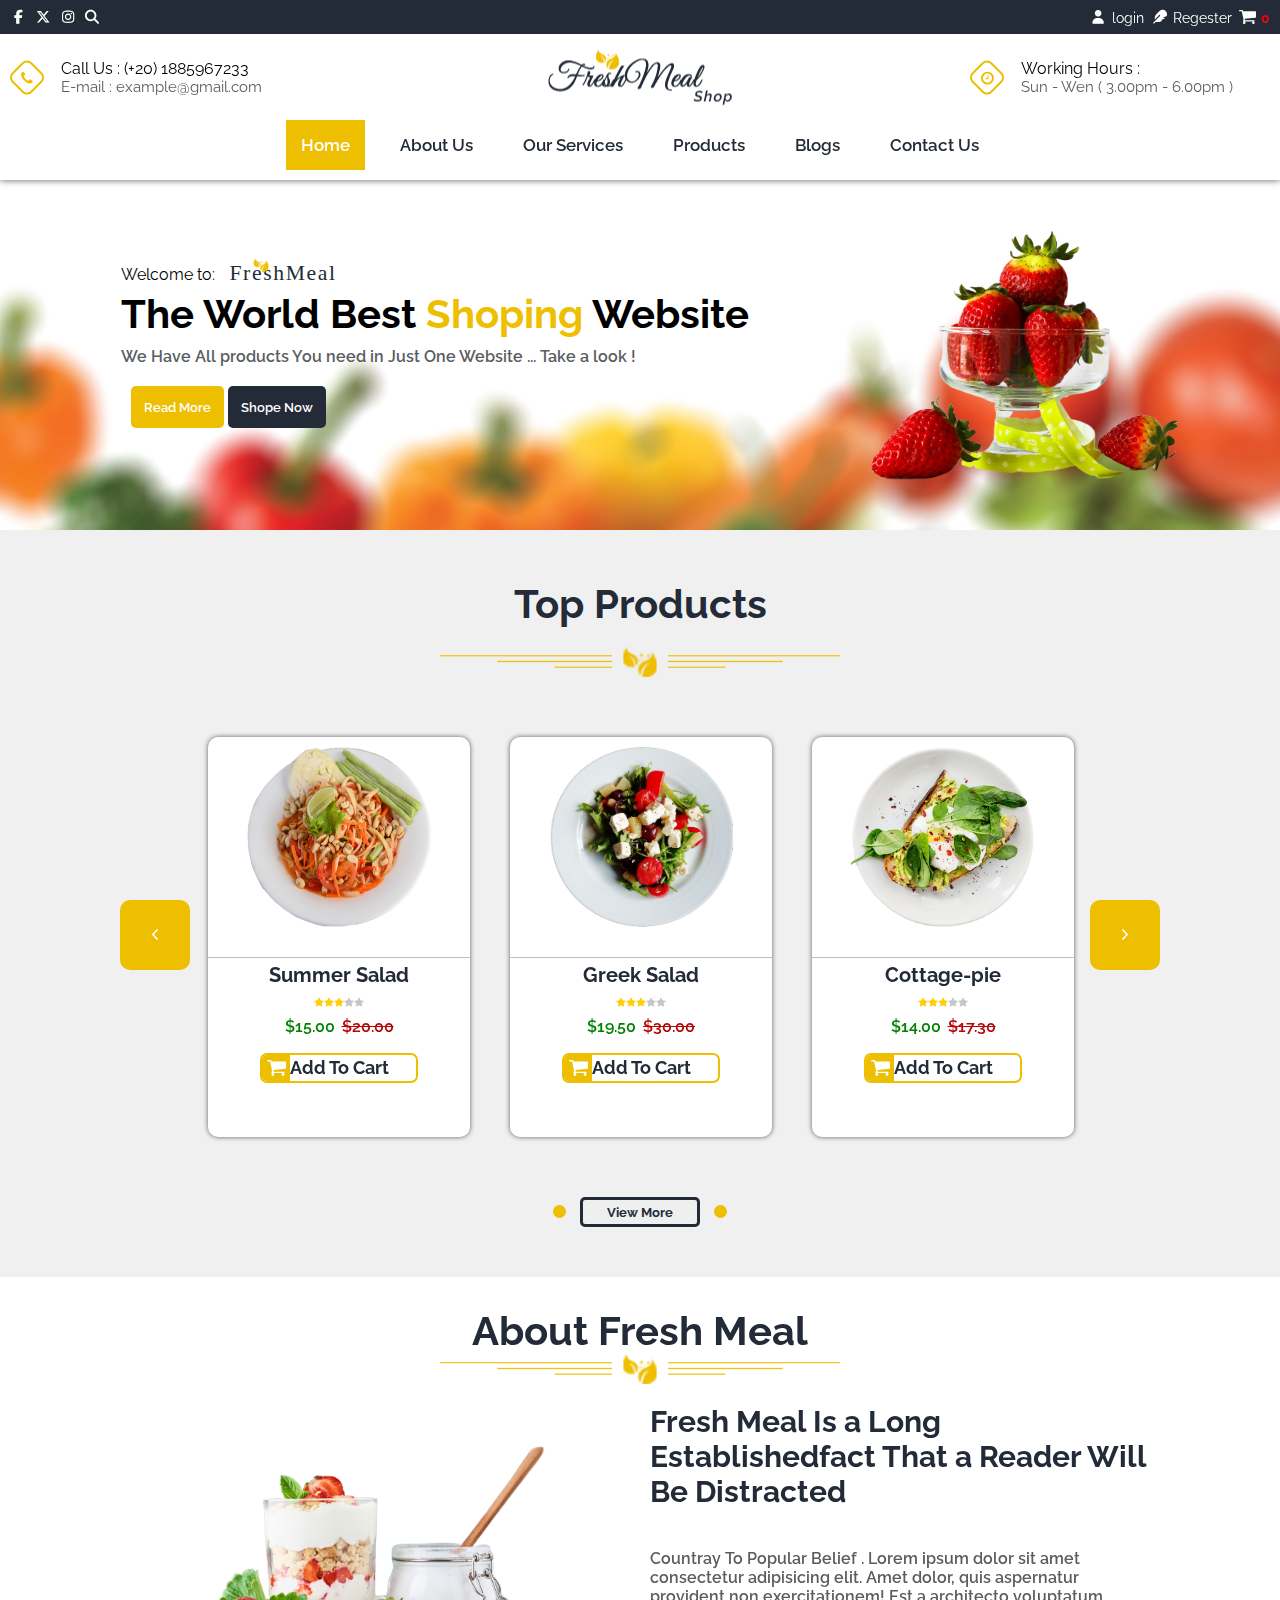
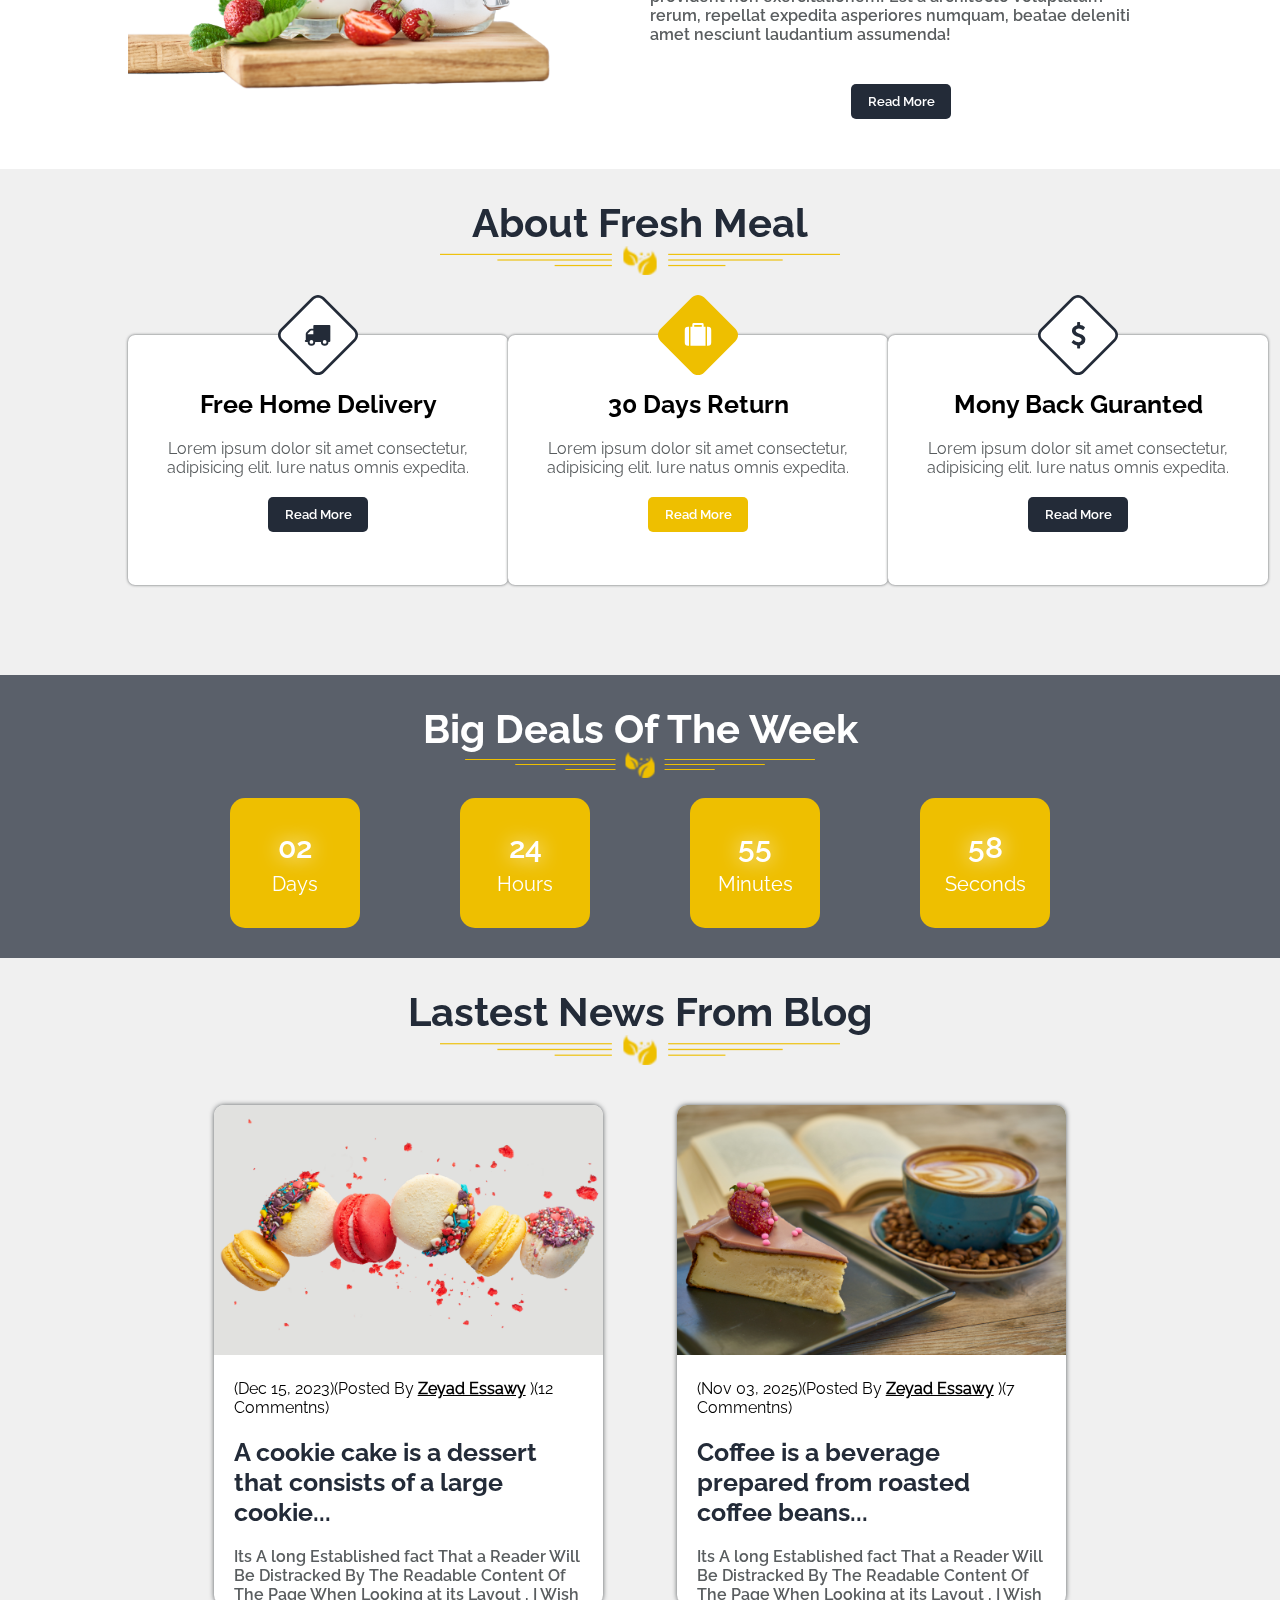
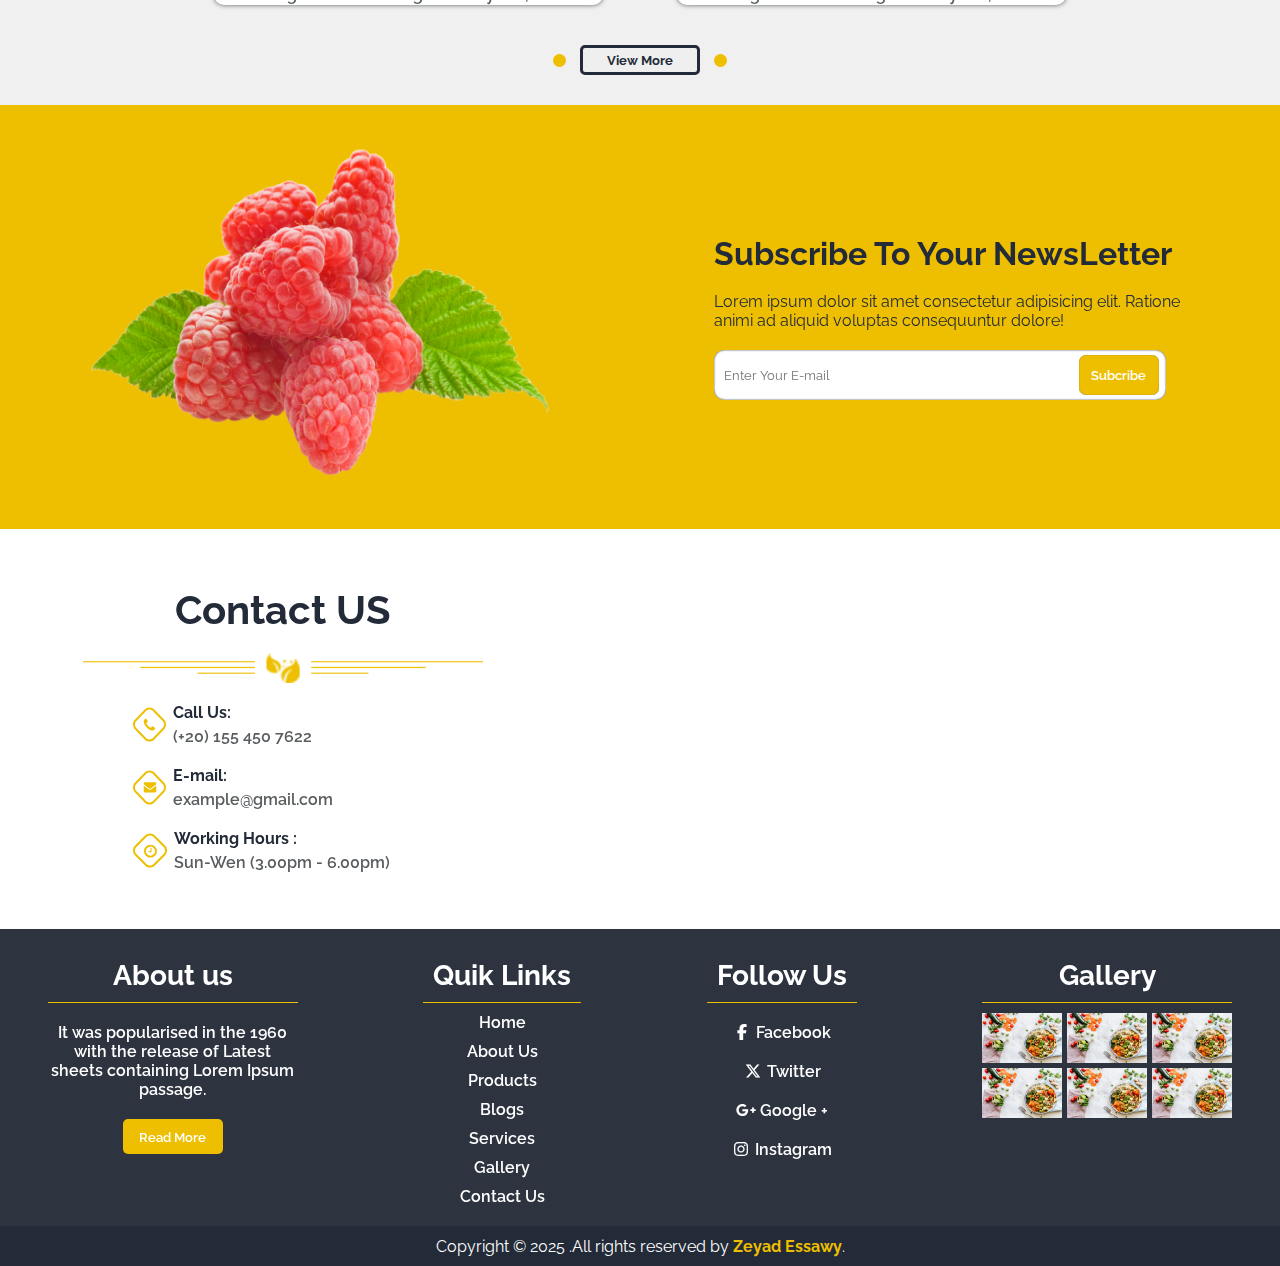
<file: index.html>
<!DOCTYPE html>
<html lang="en">

<head>
    <meta charset="UTF-8">
    <meta name="viewport" content="width=device-width, initial-scale=1.0">
    <link rel="icon" href="images/images/icone.png">
    <!-- start-icons -->
    <link rel="stylesheet" href="icons/fontawesome-free-7.0.0-web/css/all.min.css">
    <!-- end-icons -->

    <!-- start-slider -->
    <link rel="stylesheet" href="sliders/slick/slick.css">
    <link rel="stylesheet" href="sliders/slick/slick-theme.css">
    <!-- end-slider -->
    <link rel="stylesheet" href="style.css">
    <title>Fresh Meal</title>
</head>

<body>
    <!-- start-menu -->
    <div class="blurry"></div>
    <div class="menu">
        <div class="heading">
            <i class="fa-solid fa-xmark"></i>
            <b>Cart Items</b>
        </div>
        <div class="prodsInfo">No products added yet!</div>
        <div class="sec-total">
            <span>Total</span>
            <span class="total">$0.00</span>
        </div>
    </div>
    <!-- end-menu -->

    <!-- start-nav -->
    <nav>
        <div class="dark">
            <div class="icons">
                <i class="fa-brands fa-facebook-f"></i>
                <i class="fa-brands fa-x-twitter"></i>
                <i class="fa-brands fa-instagram"></i>
                <i class="fa-solid fa-magnifying-glass"></i>
            </div>
            <div class="info">
                <div>
                    <i class="fa-solid fa-user"></i>
                    <span>login</span>
                </div>
                <div>
                    <i class="fa-solid fa-feather"></i>
                    <span>Regester</span>
                </div>
                <div>
                    <i class="fa-solid fa-list-ul"></i>
                    <img src="images/icons-js/cart.svg" alt="" class="cartIcon">
                    <span class="cartAmount">0</span>
                </div>
            </div>
        </div>
        <div class="bright">
            <div>
                <img src="images/icons-js/phone-2.svg" alt="">
                <div>
                    <p>Call Us : (+20) 1885967233</p>
                    <p>E-mail : example@gmail.com</p>
                </div>
            </div>
            <img src="images/icons-js/logo.svg" alt="">
            <div>
                <img src="images/icons-js/clock-2.svg" alt="">
                <div>
                    <p>Working Hours :</p>
                    <p>Sun - Wen ( 3.00pm - 6.00pm )</p>
                </div>
            </div>

        </div>
        <ul>
            <li class="selected"><a href="#home">Home</a></li>
            <li><a href="#about">About Us</a></li>
            <li><a href="#services">Our Services</a></li>
            <li><a href="products.html">Products</a></li>
            <li><a href="#blogs">Blogs</a></li>
            <li><a href="#contact">Contact Us</a></li>
        </ul>
    </nav>
    <!-- end-nav -->

    <!-- start-header -->
    <div id="home"></div>
    <header>
        <div>
            <span>Welcome to: <img src="images/icons-js/logo-2.svg" alt=""> </span>
            <h1>The World Best <span>Shoping</span> Website</h1>
            <p>We Have All products You need in Just One Website ... Take a look !</p>
            <div class="btns">
                <button>Read More</button>
                <button>Shope Now</button>
            </div>
        </div>
        <img src="images/images/straw.png" alt="">

        <a href="#home" class="arrow"><i class="fa-solid fa-arrow-up"></i></a>
    </header>
    <!-- end-header -->

    <!-- start-topProducts -->
    <section class="topProducts">
        <p class="heading">Top Products</p>
        <img src="images/icons-js/hr.svg" alt="" class="hr">
        <button class="sliderIcon prev"> <img src="images/icons-js/pre.svg" alt=""> </button>
        <button class="sliderIcon next"> <img src="images/icons-js/next.svg" alt=""> </button>
        <div class="slider">
            <div class="card">
                <div class="cardImg">
                    <img src="images/images/plate-1.png" alt="">
                </div>
                <div class="proInfo">
                    <p>Summer Salad</p>
                    <div>
                        <img src="images/icons-js/start-filled.svg" alt="">
                        <img src="images/icons-js/start-filled.svg" alt="">
                        <img src="images/icons-js/start-filled.svg" alt="">
                        <img src="images/icons-js/star-grey.svg" alt="">
                        <img src="images/icons-js/star-grey.svg" alt="">
                    </div>
                    <div>
                        <span>$15.00</span>
                        <del>$20.00</del>
                    </div>
                    <div class="btn-div">
                        <div>
                            <img src="images/icons-js/cart.svg" alt="">
                        </div>
                        <button>Add To Cart <i class="fa-solid fa-arrow-right"></i> </button>
                    </div>
                </div>
            </div>

            <div class="card">
                <div class="cardImg">
                    <img src="images/images/plate-3.png" alt="">
                </div>
                <div class="proInfo">
                    <p>Greek Salad</p>
                    <div>
                        <img src="images/icons-js/start-filled.svg" alt="">
                        <img src="images/icons-js/start-filled.svg" alt="">
                        <img src="images/icons-js/start-filled.svg" alt="">
                        <img src="images/icons-js/star-grey.svg" alt="">
                        <img src="images/icons-js/star-grey.svg" alt="">
                    </div>
                    <div>
                        <span>$19.50</span>
                        <del>$30.00</del>
                    </div>
                    <div class="btn-div">
                        <div>
                            <img src="images/icons-js/cart.svg" alt="">
                        </div>
                        <button>Add To Cart <i class="fa-solid fa-arrow-right"></i> </button>
                    </div>
                </div>
            </div>

            <div class="card">
                <div class="cardImg">
                    <img src="images/images/plate-2.png" alt="">
                </div>
                <div class="proInfo">
                    <p>Cottage-pie</p>
                    <div>
                        <img src="images/icons-js/start-filled.svg" alt="">
                        <img src="images/icons-js/start-filled.svg" alt="">
                        <img src="images/icons-js/start-filled.svg" alt="">
                        <img src="images/icons-js/star-grey.svg" alt="">
                        <img src="images/icons-js/star-grey.svg" alt="">
                    </div>
                    <div>
                        <span>$14.00</span>
                        <del>$17.30</del>
                    </div>
                    <div class="btn-div">
                        <div>
                            <img src="images/icons-js/cart.svg" alt="">
                        </div>
                        <button>Add To Cart <i class="fa-solid fa-arrow-right"></i> </button>
                    </div>
                </div>
            </div>

            <div class="card">
                <div class="cardImg">
                    <img src="images/images/plate-3.png" alt="">
                </div>
                <div class="proInfo">
                    <p>Russian Salad</p>
                    <div>
                        <img src="images/icons-js/start-filled.svg" alt="">
                        <img src="images/icons-js/start-filled.svg" alt="">
                        <img src="images/icons-js/start-filled.svg" alt="">
                        <img src="images/icons-js/star-grey.svg" alt="">
                        <img src="images/icons-js/star-grey.svg" alt="">
                    </div>
                    <div>
                        <span>$11.00</span>
                        <del>$13.30</del>
                    </div>
                    <div class="btn-div">
                        <div>
                            <img src="images/icons-js/cart.svg" alt="">
                        </div>
                        <button>Add To Cart <i class="fa-solid fa-arrow-right"></i> </button>
                    </div>
                </div>
            </div>
        </div>
        <button class="viewMore"> View More</button>
    </section>
    <!-- end-topProducts -->

    <!-- start-sec-about -->
    <div id="about"></div>
    <section class="about">
        <p class="heading">About Fresh Meal</p>
        <img src="images/icons-js/hr.svg" alt="" class="hr">
        <div class="aboutContainer">
            <div class="right">
                <img src="images/images/yogurt.png" alt="">
            </div>
            <div class="left">
                <b>Fresh Meal Is a Long Establishedfact That a Reader Will Be Distracted</b>
                <p>Countray To Popular Belief . Lorem ipsum dolor sit amet consectetur adipisicing elit. Amet dolor,
                    quis aspernatur provident non exercitationem! Est a architecto voluptatum rerum, repellat expedita
                    asperiores numquam, beatae deleniti amet nesciunt laudantium assumenda!</p>
                <button class="readMore">Read More</button>
            </div>
        </div>

    </section>
    <!-- end-sec-about -->

    <!-- start-sec-services -->
    <div id="services"></div>
    <section class="services">
        <p class="heading">About Fresh Meal</p>
        <img src="images/icons-js/hr.svg" alt="" class="hr">
        <div class="servicesContainer">
            <div class="serviceCard">
                <img src="images/icons-js/transport.svg" alt="">
                <b>Free Home Delivery</b>
                <p>Lorem ipsum dolor sit amet consectetur, adipisicing elit. Iure natus omnis expedita.</p>
                <button class="readMore">Read More</button>
            </div>
            <div class="serviceCard yellow">
                <img src="images/icons-js/bag.svg" alt="">
                <b>30 Days Return</b>
                <p>Lorem ipsum dolor sit amet consectetur, adipisicing elit. Iure natus omnis expedita.</p>
                <button class="readMore">Read More</button>
            </div>
            <div class="serviceCard">
                <img src="images/icons-js/usd.svg" alt="">
                <b>Mony Back Guranted</b>
                <p>Lorem ipsum dolor sit amet consectetur, adipisicing elit. Iure natus omnis expedita.</p>
                <button class="readMore">Read More</button>
            </div>
        </div>
    </section>
    <!-- end-sec-services -->

    <!-- start-sec-bigDeals -->
    <div class="fixed"></div>
    <section class="bigDeals">
        <p class="heading">Big Deals Of The Week</p>
        <img src="images/icons-js/hr.svg" alt="" class="hr">
        <div class="times">
            <div class="time">
                <p>02</p>
                <p>Days</p>
            </div>
            <div class="time">
                <p>24</p>
                <p>Hours</p>
            </div>
            <div class="time">
                <p>55</p>
                <p>Minutes</p>
            </div>
            <div class="time">
                <p>58</p>
                <p>Seconds</p>
            </div>
        </div>
    </section>
    <!-- end-sec-bigDeals -->

    <!-- start-sec-latestNews -->
    <div id="blogs"></div>
    <section class="latestNews">
        <p class="heading">Lastest News From Blog</p>
        <img src="images/icons-js/hr.svg" alt="" class="hr">
        <div class="postsContainer">
            <div class="post">
                <div>
                    <img src="images/images/donut.jpg" alt="">
                </div>
                <div class="postInfo">
                    <p>(Dec 15, 2023)(Posted By <span>Zeyad Essawy</span> )(12 Commentns)</p>
                    <b>A cookie cake is a dessert that consists of a large cookie...</b>
                    <p>Its A long Established fact That a Reader Will Be Distracked By The Readable Content Of The Page
                        When Looking at its Layout , I Wish U Engoy Reading Nothing</p>
                </div>
            </div>

            <div class="post">
                <div>
                    <img src="images/images/coffee.jpg" alt="">
                </div>
                <div class="postInfo">
                    <p>(Nov 03, 2025)(Posted By <span>Zeyad Essawy</span> )(7 Commentns)</p>
                    <b>Coffee is a beverage prepared from roasted coffee beans...</b>
                    <p>Its A long Established fact That a Reader Will Be Distracked By The Readable Content Of The Page
                        When Looking at its Layout , I Wish U Engoy Reading Nothing</p>
                </div>
            </div>
        </div>
        <button class="viewMore"> View More</button>
    </section>
    <!-- end-sec-latestNews -->

    <!-- start-sec-subscribe -->
    <section class="sub">
        <div class="subContainer">
            <div class="left">
                <img src="images/images/rasberry.png" alt="">
            </div>
            <div class="right">
                <b>Subscribe To Your NewsLetter</b>
                <p>Lorem ipsum dolor sit amet consectetur adipisicing elit. Ratione animi ad aliquid voluptas
                    consequuntur dolore!</p>
                <div class="inSub">
                    <input type="email" placeholder="Enter Your E-mail">
                    <button class="subBtn">Subcribe</button>
                </div>
            </div>
        </div>
    </section>
    <!-- end-sec-subscribe -->

    <!-- start-sec-contact -->
    <div id="contact"></div>
    <section class="contact">
        <div class="left">
            <p class="heading">Contact US</p>
            <img src="images/icons-js/hr.svg" alt="" class="hr">
            <div>
                <img src="images/icons-js/phone-2.svg" alt="">
                <div>
                    <p>Call Us:</p>
                    <p>(+20) 155 450 7622</p>
                </div>
            </div>
            <div>
                <img src="images/icons-js/email.svg" alt="">
                <div>
                    <p>E-mail:</p>
                    <p>example@gmail.com</p>
                </div>
            </div>
            <div>
                <img src="images/icons-js/clock-2.svg" alt="">
                <div>
                    <p>Working Hours :</p>
                    <p>Sun-Wen (3.00pm - 6.00pm)</p>
                </div>
            </div>
        </div>
        <div class="right">
            <iframe
                src="https://www.google.com/maps/embed?pb=!1m18!1m12!1m3!1d27423.437045061197!2d31.61854565!3d30.7765544!2m3!1f0!2f0!3f0!3m2!1i1024!2i768!4f13.1!3m3!1m2!1s0x14f789e66b98316d%3A0xcc8c69646d6ca712!2z2LTZhtmK2Lcg2KfZhNit2LHYp9io2YjYqdiMINmF2LHZg9iyINmD2YHYsSDYtdmC2LHYjCDZhdit2KfZgdi42Kkg2KfZhNi02LHZgtmK2Kk!5e0!3m2!1sar!2seg!4v1758797840426!5m2!1sar!2seg"></iframe>
        </div>
    </section>
    <!-- end-sec-contact -->

    <!-- start-footer -->
    <footer>
        <div class="container">
            <div class="aboutUs">
                <p class="title">
                    About us
                </p>
                <p>
                    It was popularised in the 1960 with the release of Latest sheets containing Lorem Ipsum passage.
                </p>
                <button class="readMore">Read More</button>
            </div>

            <div class="quickLinks">
                <p class="title">
                    Quik Links
                </p>
                <a href="">Home</a>
                <a href="">About Us</a>
                <a href="">Products</a>
                <a href="">Blogs</a>
                <a href="">Services</a>
                <a href="">Gallery</a>
                <a href="">Contact Us</a>
            </div>

            <div class="followUs">
                <p class="title">Follow Us</p>
                <div class="media">
                    <i class="fa-brands fa-facebook-f"></i> <span>Facebook</span>
                </div>

                <div class="media">
                    <i class="fa-brands fa-x-twitter"></i> <span>Twitter</span>
                </div>

                <div class="media">
                    <i class="fa-brands fa-google-plus-g"></i>
                    <span>Google +</span>
                </div>

                <div class="media">
                    <i class="fa-brands fa-instagram"></i> <span>Instagram</span>
                </div>

            </div>
            <div class="gallery">
                <p class="title">Gallery</p>
                <div class="imgs">
                    <img src="images/images/food-table.jpg" alt="">
                    <img src="images/images/food-table.jpg" alt="">
                    <img src="images/images/food-table.jpg" alt="">
                    <img src="images/images/food-table.jpg" alt="">
                    <img src="images/images/food-table.jpg" alt="">
                    <img src="images/images/food-table.jpg" alt="">
                </div>
            </div>
        </div>
        <div class="buttom">
            <p>Copyright © 2025 .All rights reserved by <span>Zeyad Essawy</span>. </p>
        </div>
    </footer>

    <!-- end-footer -->

    <script src="scripts/jequery.js"></script>
    <script src="sliders/slick/slick.min.js"></script>
    <script src="scripts/main.js"></script>
</body>

</html>
</file>
<file: style.css>
* {
    margin: 0;
    padding: 0;
    box-sizing: border-box;
    font-family: raleway-regular;
}

html {
    scroll-behavior: smooth;
}

@font-face {
    font-family: raleway-light;
    src: url(fonts/Raleway-Light.ttf);
}

@font-face {
    font-family: raleway-regular;
    src: url(fonts/Raleway-Regular.ttf);
}

@font-face {
    font-family: raleway-semi-bold;
    src: url(fonts/Raleway-SemiBold.ttf);
}

@font-face {
    font-family: raleway-bold;
    src: url(fonts/Raleway-Bold.ttf);
}

:root {
    --dark: #232b38;
    --light: #ffffff;
    --darker: #232b38;
    --main: #eebf00;
    --secondary: #f0f0f0;
    --ternary: #595d5f;
}

/*start-menu*/

.menu {
    height: 100vh;
    overflow-y: auto;
    width: 25%;
    background: var(--dark);
    border-top: 3px solid var(--main);
    border-left: 2px solid var(--main);
    border-radius: 20px 0 0 0;
    position: fixed;
    z-index: 100;
    right: 0;
    display: flex;
    flex-direction: column;
    align-items: center;
    transform: translateX(100%);
    transition: 0.5s;
    scrollbar-width: 5px;
    scrollbar-track-color: #eebf00;
}

.menu .heading {
    display: flex;
    color: var(--light);
    flex-direction: column;
    position: relative;
    justify-content: center;
    align-items: center;
    gap: 5px;
    width: 95%;
    padding: 20px 0  7px;
}

.fa-xmark {
    font-size: 12px;
    width: 10px;
    height: 10px;
    padding: 10px;
    border: 2px solid var(--light);
    border-radius: 50%;
    position: absolute;
    top: 5px;
    left: 0;
    display: flex;
    justify-content: center;
    align-items: center;
    transition: 0.3s;
    cursor: pointer;
}

.fa-xmark:hover {
    color: var(--main);
    border: 2px solid var(--main);
}

.fa-xmark:active {
    transform: scale(0.9);
}

.menu .heading b {
    font-family: raleway-bold;
}

.menu .heading p {
    font-size: 17px;
    font-family: raleway-regular;
}

.menu .sec-total {
    width: 90%;
    margin-top: 10px;
    padding-top: 7px;
    display: flex;
    align-items: center;
    justify-content: space-evenly;
    border-top: 1px solid var(--light);
}

.menu .sec-total span {
    color: var(--light);
    font-family: raleway-semi-bold;
}

.blurry {
    position: fixed;
    width: 100vw;
    height: 100vh;
    background: #0000007d;
    z-index: 99;
    backdrop-filter: blur(2px);
    cursor: pointer;
    visibility: hidden;
    opacity: 0;
    transition: 0.5s;
}

.prodsInfo {
    width: 100%;
    display: flex;
    flex-direction: column;
    gap: 10px;
    justify-content: center;
    align-items: center;
    color: var(--light);
    font-family: raleway-semi-bold;

}

.proInCart {
    width: 90%;
    height: 110px;
    display: flex;
    justify-content: space-between;
    padding: 10px;
    align-items: center;
    background: var(--ternary);
    margin-top: 5px;
    border-radius: 15px;

}

.proInCart  div img {
    width: 120px;
    height: 90px;
}

.nameAndPrice {
    display: flex;
    flex-direction: column;
    gap: 15px;
}

.nameAndPrice p:first-of-type {
    font-family: raleway-bold;
    font-size: 20px;
    color: var(--light);
    margin-left: 5px;
}

.nameAndPrice p:last-of-type {
    color: rgb(12, 189, 12);
    font-family: raleway-semi-bold;
}

.proInCart .btns {
    display: flex;
    gap: 3px;
}

.proInCart .btns button {
    width: 20px;
    height: 20px;
    border-radius: 50%;
    background: #cdbbbb7c;
    border: 2px solid var(--light);
    color: var(--light);
    cursor: pointer;
    transition: 0.3s;
    display: flex;
    align-items: center;
    justify-content: center;
}

.proInCart .btns button:hover , .proInCart .btns i:hover {
    transform: scale(1.1);
}

.proInCart .btns button:active , .proInCart .btns i:active {
    transform: scale(1);
}

.proInCart .btns i {
    color: red;
    font-size: 14px;
    margin-top: 4px;
    transition: 0.3s;
    cursor: pointer;
}

.success {
    position: fixed;
    bottom: 20px;
    left: 20px;
    width: 300px;
    height: 150px;
    background: var(--light);
    color: green;
    font-family: raleway-bold;
    font-size: 22px;
    border: 4px solid green;
    display: flex;
    align-items: center;
    justify-content: center;
    text-align: center;
    z-index: 97;
    transform: translateX(-400px);
    transition: 0.5s;
}

@media(max-width: 1024px) {
    .menu {
        width: 50%;
    }
}

@media(max-width: 480px) {
    .menu {
        width: 85%;
    }
    
    .nameAndPrice p:first-of-type {
        font-size: 16px;
    }
    
}
/*end-menu*/

/*start-nav*/

nav {
    display: flex;
    justify-content: space-between;
    align-items: center;
    width: 100%;
    height: 180px;
    flex-direction: column;
    background: var(--light);
    box-shadow: #595d5f 0 0 7px;
    padding-bottom: 10px;
    position: fixed;
    top: 0;
    z-index: 10;
}

.dark {
    background: var(--dark);
    display: flex;
    justify-content: space-between;
    width: 100%;
    height: 20%;
}

.dark .icons  , .dark .info {
    margin: 10px;
    display: flex;
    gap: 7px;
    color: var(--light);
    font-size: 14px;
}

.dark .icons i , .dark .info i , .dark .info span , .dark .info img {
    cursor: pointer;
    transition: 0.3s;
}

.dark .info img:hover , .fa-list-ul:hover{
    transform: scale(1.1);
}

.dark .info img:active , .fa-list-ul:active{
    transform: scale(1);
}

.dark .info div {
    display: flex;
    gap: 5px;
}

.cartAmount {
    color: red;
    font-family: raleway-bold;
}

.bright {
    display: flex;
    justify-content: space-between;
    width: 100%;
}

.bright > div {
    display: flex;
    gap: 17px;
    width: 300px;
    margin: 10px;
}

.bright > div div {
    display: flex;
    flex-direction: column;
}

.bright > div div p:last-of-type{
    font-size: 15px;
    color: var(--ternary);
}

ul {
    display: flex;
    gap: 20px;
    list-style: none;
}

ul li {
    padding: 15px;
    font-size: 17px;
    cursor: pointer;
    transition: 0.4s;
    display: flex;
    justify-content: center;
    align-items: center;
    
}

ul li a {
    text-decoration: none;
    font-family: raleway-semi-bold;
    color: var(--dark);
    transition: 0.4s;
}

ul li:hover {
    background: var(--main);
}

ul li:hover a {
    color: var(--light);
}

.selected {
    background: var(--main);
}

.selected a {
    color: var(--light);
}

.fa-list-ul {
    display: none;
}

@media(max-width: 1024px) {
    nav {
        height: max-content;
    }

    ul {
        flex-direction: column;
        margin-top: 20px;
        width: 100%;
        gap: 3px;
        transform: translateX(-1050px);
        height: 0;
        transition: 0.3s;
    }

    ul li {
        width: 100%;
    }

    ul.apear {
        transform: translateX(0);
        height: max-content;
    }

    .fa-list-ul {
        display: block;
    }

    .dark {
        display: flex;
        justify-content: center;
        align-items: center;
    }

    .dark .icons {
        display: none;
    }

}

@media (max-width: 430px) {
    .bright > div {
        display: none;
    }

    .bright {
        justify-content: center;
        align-items: center;
    }
}

/*end-nav*/

/*start-header*/

.arrow {
position: fixed;
bottom: 20px;
left: 20px;
width: 30px;
height: 30px;
background: transparent;
display: flex;
align-items: center;
justify-content: center;
border-radius: 50%;
cursor: pointer;
z-index: 98;
text-decoration: none;
padding: 5px;
border: var(--main) solid 3px;
opacity: 0.5;
visibility: hidden;
transform: translateY(-1500px);
transition: 1.8s;
}

.arrow:hover {
    box-shadow: var(--main) 0 0 5px;
}

.arrow:hover i {
    text-shadow: var(--main) 0 0 5px;
}

.arrow i {
    color: var(--main);
}

#home {
    height: 180px;
}

header {
    background: url(images/images/hero.png) center no-repeat var(--light);
    background-size: cover;
    display: flex;
    justify-content: space-around;
    padding: 50px;
    z-index: 2;
    position: relative;
}

header > div {
   display: flex;
   flex-direction: column;
   margin: 20px;
   gap: 10px;
}

header > div span img {
    position: relative;
    top: 8px;
    width: 130px;
    height: 30px;
}

header > div span {
    line-height: 3px;
}

header > div h1 {
    font-family: raleway-bold;
    font-size: 40px;
}

header > div h1 span {
    color: var(--main);
    font-family: raleway-bold;
}

header > div p {
    font-family: raleway-semi-bold;
    color: var(--ternary);
}

header > div .btns {
    padding: 10px;
    gap: 10px;
}

header > div .btns button {
    padding: 13px;
    border: none;
    font-family: raleway-semi-bold;
    color: var(--light);
    border-radius: 5px;
    cursor: pointer;
    transition: 0.3s;
}

header > div .btns button:first-of-type {
    background: var(--main);
}

header > div .btns button:last-of-type {
    background: var(--dark);
}

header > div .btns button:first-of-type:hover {
    background: var(--light);
    border: solid var(--main) 1px;
    color: var(--main);
    padding: 12px;
}

header > div .btns button:last-of-type:hover {
    background: var(--light);
    border: solid var(--dark) 1px;
    color: var(--dark);
    padding: 12px;
}

header > img {
    height: 250px;
    animation: ani 1s ease-in-out infinite alternate;
}

@keyframes ani {
    100% {
        transform: translateY(-10px);
    }
    
} 

@media (max-width: 1024px) {
    #home {
        height: 110px;
    }
}

@media (max-width: 630px) {
    header {
        flex-direction: column;
    }
    
    header > img {
        height: 200px;
    }
}

/*end-header*/

/*start-sec-topProducts*/

.topProducts {
    height: max-content;
    background: var(--secondary);
    padding: 50px;
    display: flex;
    flex-direction: column;gap: 20px;
    align-items: center;
    position: relative;
}

.heading {
    font-size: 40px;
    font-family: raleway-bold;
    color: var(--darker);
}

.hr {
    width: 400px;
}

.slider {
    padding: 20px;
    width: 80%;
    
}

.cardImg {
    width: 100%;
    height: 170px;
    display: flex;
    justify-content: center;
    align-items: center;
    
}

.card {
    background: var(--light);
    border-radius: 10px;
    box-shadow: #595d5f 0 0 5px;
    transition: 0.3s;
    cursor: pointer;
}

.card:hover {
    border-radius: 20px;
    box-shadow: var(--main) 0 0 10px;
}

.card:hover .cardImg img {
    transform: scale(0.9);
}

.cardImg  img {
    height: 180px;
     width: 70%;
     transition: 0.3s;
     margin-top: 30px;
}

.proInfo {
    border-top: 1px solid #595d5f65;
    width: 100%;
    display: flex;
    flex-direction: column;
    justify-content: center;
    align-items: center;
    gap: 10px;
    padding: 5px 0;
}

.proInfo p {
    font-family: raleway-bold;
    font-size: 20px;
    color: var(--dark);
}

.proInfo img {
    width: 10px;
    height: 10px;
}

.proInfo > div {
    display: flex;
}

.proInfo span {
    color: green;
    font-family: raleway-semi-bold;
}

.proInfo del {
    color: rgb(179, 6, 6);
    font-family: raleway-semi-bold;
    margin-left: 7px;
}

.btn-div {
    width: 60%;
    border: var(--main) solid 2px;
    height: 30px;
    display: flex;
    position: relative;
    transition: 0.5s;
    border-radius: 7px;
    margin-top: 7px;
    overflow: hidden;

}

.btn-div button {
    width: 90%;
    height: 100%;
    position: relative;
    right: 0;
    top: 0;
    border: none;
    background: transparent;
    color: var(--dark);
    font-family: raleway-bold;
    font-size: 18px;
    cursor: pointer;
    transition: 0.5s;
    z-index: 2;
}

.btn-div button i {
    opacity: 0;
    visibility: hidden;
    transition: 0.3s;
    color: transparent;
}

.btn-div:hover button {
    color: var(--light);
}

.btn-div:hover button i {
    opacity: 1;
    visibility: visible;
    color: var(--light);
}

.btn-div button:active {
    font-size: 16px;

}

.btn-div div {
    background: var(--main);
    color: var(--light);
    left: 0;
    top: 0;
    width: 30px;
    height: 100%;
    display: flex;
    justify-content: center;
    align-items: center;
}

.btn-div div img {
    width: 70%;
    height: 70%;
    z-index: 2;
}

.btn-div::after {
    content: '';
    position: absolute;
    width: 0;
    height: 100%;
    top: 0;
    left: 0;
    background: var(--main);
    transition: 0.5s;
}

.btn-div:hover::after {
    width: 100%;
}

.topProducts .slick-track {
    width: 100vw;
    padding: 20px 0;
    height: max-content;
}

.topProducts .slick-slide {
    margin: 0 20px;
    height: 400px;
    display: flex;
    flex-direction: column;
    gap: 50px;
}

.sliderIcon {
    position: absolute;
    border: none;
    width: 70px;
    height: 70px;
    background: var(--main);
    border-radius: 10px;
    top: 370px;
    left: 120px;
    cursor: pointer;
    transition: 0.3s;
}

.sliderIcon.next {
    left: unset;
    right: 120px;
}

.sliderIcon:hover {
    background: var(--ternary);
}

.sliderIcon:active {
    transform: scale(0.9);
}

.viewMore {
    width: 120px;
    height: 30px;
    position: relative;
    color: var(--dark);
    font-family: raleway-bold;
    border: 3px solid var(--dark);
    text-align: center;
    padding: 10px;
    display: flex;
    align-items: center;
    justify-content: center;
    border-radius: 5px;
    cursor: pointer;
    transition: 0.5s;
}

.viewMore:hover {
    background: var(--main);
    border: none;
    color: var(--light);
    transform: scale(1.1);
}

.viewMore::before , .viewMore::after {
    content: '';
    position: absolute;
    width: 13px;
    height: 13px;
    background: var(--main);
    border-radius: 50%;
    left: -30px;
    transition: 0.3s;
}

.viewMore:active {
    transform: scale(1);
}

.viewMore::after {
    left: unset;
    right: -30px;
}

.viewMore:hover::before , .viewMore:hover::after {
    left: 5px;
    border-radius: 0;
    z-index: 0;
    height: 25px;
}

.viewMore:hover::after {
    left: unset;
    right: 5px;
}

@media (max-width: 1024px) {
    .sliderIcon {
        display: none;
    }

    .slider {
        width: 60%;
    }

    @media (max-width: 630px) {
        .slider {
            width: 380px;
        }

        .slick-track {
            width: 300px;
        }
    }
}

/*end-sec-topProducts*/


/*start-sec-about*/

.about {
    background: var(--light);
    display: flex;
    flex-direction: column;
    justify-content: center;
    align-items: center;
    padding: 30px 0;
}

.aboutContainer {
    display: flex;
    padding: 20px 0;
    gap: 20px;
    width: 80%;
}

.aboutContainer .right {
    width: 50%;
}

.aboutContainer .right img {
    width: 90%;
}

.aboutContainer .left {
    display: flex;
    flex-direction: column;
    width: 50%;
    justify-content: center;
    align-items: center;
    gap: 40px;
}

.aboutContainer .left b {
    font-family: raleway-bold;
    font-size: 30px;
    color: var(--dark);
}

.aboutContainer .left p {
    color: var(--ternary);
    font-family: raleway-semi-bold;
}

.readMore {
    width: 100px;
    height: 35px;
    padding: 5px 10px;
    font-family: raleway-semi-bold;
    color: var(--light);
    background: var(--dark);
    border: none;
    border-radius: 5px;
    cursor: pointer;
    transition: 0.3s;
}

.readMore:hover {
    background: #151a21;
}

.readMore:active {
    transform: scale(0.9);
}

@media (max-width: 1024px) {
    .aboutContainer {
        flex-direction: column;
        justify-content: center;
        align-items: center;
    }

    .aboutContainer .left {
        width: 90%;
    }
}

@media (max-width: 430px) {
    .aboutContainer .right {
        display: flex;
        align-items: center;
        justify-content: center;
    }

    .aboutContainer .right img{
        width: 200px;
        height: 150px;
    }

    .aboutContainer .left {
        text-align: center;
    }

}

/*end-sec-about*/


/*start-sec-services*/

.services {
    display: flex;
    flex-direction: column;
    padding: 30px 0;
    justify-content: center;
    align-items: center;
    background: var(--secondary);
}

.servicesContainer {
    width: 80%;
    display: grid;
    grid-template-columns: repeat(3 , auto);
    padding: 60px 0;
}

.serviceCard {
    display: flex;
    flex-direction: column;
    background: var(--light);
    width: 380px;
    height: 250px;
    justify-content: center;
    align-items: center;
    gap: 20px;
    position: relative;
    padding: 0 10px;
    border-radius: 7px;
    box-shadow: 0 0 3px #595d5f;
    transition: 0.5s;
    cursor: pointer;
}

.serviceCard img {
    width: 80px;
    height: 80px;
    position: absolute;
    top: -40px;
    transition: 0.5s;
}

.serviceCard b {
    font-family: raleway-bold;
    font-size: 25px;
}

.serviceCard p {
    text-align: center;
    font-family: raleway-regular;
    color: var(--ternary);
}

.serviceCard.yellow .readMore {
    background: var(--main);
}

.serviceCard:hover {
    border-radius: 20px;
    box-shadow: var(--dark) 0 0 5px 7px;
}

.serviceCard:hover img {
    transform: translateY(-7px);
}

.serviceCard.yellow:hover {
    border-radius: 20px;
    box-shadow: var(--main) 0 0 5px 7px;
}

@media (max-width: 1024px) {
    .servicesContainer {
        grid-template-columns: auto;
        align-items: center;
        justify-content: center;
        gap: 60px;
    }
}

@media (max-width: 430px) {
    .serviceCard {
        width: 330px;
        height: 215px;
    }

    .serviceCard b {
        font-size: 22px;
    }

}

/*end-sec-services*/


/*start-sec-bigDeals*/

.bigDeals {
    display: flex;
    flex-direction: column;
    justify-content: center;
    align-items: center;
    background: #232b38bf;
    padding: 30px 0;
    position: relative;
}

.bigDeals .heading {
    color: var(--light);
}

.bigDeals .hr {
    width: 350px;
}

.times {
    padding: 20px 0 0 0;
    width: 70%;
    display: grid;
    grid-template-columns: repeat(4 , auto);
    justify-content: center;
    align-items: center;
    gap: 100px;
}

.time {
    width: 130px;
    height: 130px;
    padding: 10px;
    background: var(--main);
    display: flex;
    flex-direction: column;
    justify-content: center;
    align-items: center;
    gap: 7px;
    border-radius: 15px;
    cursor: pointer;
    transition: 0.3s;
}

.time:hover {
    border-radius: 0;
}

.times p {
    color: var(--light);
}

.time p:first-of-type {
    font-family: raleway-semi-bold;
    font-size: 30px;
    text-shadow: var(--light) 0 0 20px;
}

.time p:last-of-type {
    font-size: 20px;
}

.fixed {
    background: url(images/images/food-table.jpg) center no-repeat;
    background-size: cover;
    z-index: -1;
    width: 100vw;
    height: 100vh;
    position: fixed;
    top: 0;
    left: 0;
}

@media (max-width: 1024px) {
    .times {
        gap: 50px;
    }
}

@media (max-width: 430px) {
    .times {
        grid-template-columns: repeat(2 , auto);
        gap: 20px;
    }
}

/*end-sec-bigDeals*/

/*start-sec-latestNews*/

.latestNews {
    display: flex;
    flex-direction: column;
    justify-content: center;
    align-items: center;
    background: var(--secondary);
    padding: 30px 0;
}

.postsContainer {
    display: grid;
    grid-template-columns: repeat(2 , auto);
    width: 70%;
    align-items: center;
    justify-items: center;
    gap: 30px;
    padding: 40px 0;
}

.post {
    width: 90%;
    height: 500px;
    background: var(--light);
    border-radius: 10px;
    box-shadow: #595d5f 0 0 5px;
    overflow: hidden;
    transition: 0.5s;
    cursor: pointer;
}

.post:hover {
    border-radius: 15px;
    box-shadow: var(--main) 0 0 10px;
}

.post > div:first-of-type {
    overflow: hidden;
}

.post:hover .postInfo b {
    color: var(--main);
}

.post img {
    width: 100%;
    height: 250px;
    transition: 0.5s;
}

.post img:hover {
    transform: scale(1.1);
}

.post .postInfo {
    display: flex;
    flex-direction: column;
    justify-content: center;
    align-items: center;
    gap: 20px;
    padding: 20px;
}

.post .postInfo p:first-of-type span {
    font-weight: 600;
    text-decoration: underline;
}
.post .postInfo b {
    font-family: raleway-bold;
    font-size: 25px;
    color: var(--dark);
    transition: 0.5s;
}

.post .postInfo p:last-of-type {
    font-family: raleway-semi-bold;
    color: var(--ternary);
}

@media (max-width: 1024px) {
    .postsContainer {
        grid-template-columns: auto;
    }
}

@media (max-width: 430px) {
    .postsContainer {
        width: 70%;
        gap: 15px;
    }

    .post {
        width: 100%;
    }

    .postInfo {
        gap: 7px;
    }

    .post .postInfo b {
        font-size: 18px;
    }

    .post .postInfo p:first-of-type {
        font-size: 14px;
    }

    .post .postInfo p:last-of-type {
        font-size: 12px;
    }
}

/*end-sec-latestNews*/

/*start-sec-sub*/

.sub {
    background: var(--main);
    padding: 10px 0;
    display: flex;
    justify-content: center;
    align-items: center;
}

.subContainer {
    display: flex;
    width: 90%;
    justify-content: center;
    align-items: center;
    gap: 150px;
}

.subContainer .left img {
    width: 500px;
    height: 400px;
}

.subContainer .right {
    display: flex;
    flex-direction: column;
    width: 700px;
    gap: 20px;
}

.subContainer .right b {
    font-family: raleway-bold;
    font-size: 32px;
    color: var(--dark);
}

.subContainer .right p {
    color: var(--dark);
}

.inSub {
    width: calc(100% - 10%);
    position: relative;
}

.inSub input {
    width: 100%;
    height: 50px;
    padding: 10px;
    border: none;
    box-shadow: inset #232b38 0 0 2px;
    border-radius: 10px;
}

.subBtn {
    position: absolute;
    width: 80px;
    height: 40px;
    padding: 10px;
    top: 5px;
    right: 7px;
    background: var(--main);
    color: var(--light);
    border: none;
    box-shadow: var(--ternary) 0 0 1px inset;
    border-radius: 7px;
    font-family: raleway-semi-bold;
    transition: 0.3s;
    cursor: pointer;
}

.subBtn:hover{
    background: var(--ternary);
}

.subBtn:active {
    transform: scale(0.9);
}

@media (max-width: 1024px) {
    .subContainer {
        flex-direction: column;
        gap: 50px;
    }

    .subContainer .right {
        display: flex;
        align-items: center;
        justify-content: center;
    }

    .subContainer .right p {
        text-align: center;
    }
}

@media (max-width: 430px) {
    .subContainer .right {
        width: 70%;
        text-align: center;
    }

    .subContainer .left img {
        width: 400px;
        height: 300px;
    }
}

/*end-sec-sub*/

/*start-sec-contact*/

.contact {
    background: var(--light);
    display: flex;
    justify-content: space-around;
    align-items: center;
    gap: 150px;
    height: 400px;
    overflow: hidden;
}

.contact .left {
    display: flex;
    flex-direction: column;
    justify-content: center;
    align-items: center;
    gap: 20px;
    width: 50%;
}

.contact .left > div{
   display: flex;
   width: 300px;
   gap: 7px;
}

.contact .left > div div {
    display: flex;
    flex-direction: column;
    gap: 5px;
}

.contact .left > div div p:first-of-type {
    font-family: raleway-bold;
    color: var(--dark);
}

.contact .left > div div p:last-of-type {
    font-family: raleway-semi-bold;
    color: var(--ternary);
}

.contact .right {
    width: 50%;
    height: 100%;
}

.contact .right iframe {
    width: 100%;
    height: 100%;
    border: none;
}

@media (max-width: 1024px) {
    .contact {
        flex-direction: column;
        height: max-content;
        justify-content: center;
        padding: 20px 0 0 0;
        gap: 20px;
    }

    .contact .right {
        width: 100%;
        height: 300px;
    }
}

/*end-sec-contact*/

/*start-footer*/

footer {
    background: #2d333f;
    padding: 20px 0 0 0;
}

footer .container {
    display: grid;
    grid-template-columns: repeat(4 , auto);
    align-items: flex-start;
    justify-items: center;
    gap: 30px;
}

footer .container > div {
    display: flex;
    flex-direction: column;
    gap: 10px;
    align-items: center;
    justify-content: center;
}

footer .container > div .title {
    font-family: raleway-bold;
    font-size: 28px;
    color: var(--light);
    padding: 10px;
    border-bottom: solid 1px var(--main);
    width: 100%;
    text-align: center;
}

footer .container .aboutUs {
    width: 250px;
    display: flex;
    justify-content: center;
    align-items: center;
    gap: 20px;
}

footer .container .aboutUs p:last-of-type{
    color: var(--light);
    text-align: center;
    font-family: raleway-semi-bold;
}

footer .container .aboutUs button {
    background: var(--main);
}

footer .container .quickLinks a {
    text-decoration: none;
    color: var(--light);
    font-family: raleway-semi-bold;
    transition: 0.3s;
}

footer .container .quickLinks a:hover , footer .container .followUs .media span:hover , footer .container .followUs .media i:hover {
    color: var(--main);
}

footer .container .followUs {
    gap: 20px;
}

footer .container .followUs .media  {
   color: var(--light);
   transition: 0.3s;
   cursor: pointer;
}

footer .container .followUs .media span {
    font-family: raleway-semi-bold;
    cursor: pointer;
    transition: 0.3s;
}

footer .container .gallery .imgs {
    display: grid;
    grid-template-columns: repeat(3 , auto);
    align-items: center;
    justify-items: center;
    gap: 5px;
}

footer .container .gallery .imgs img {
    width: 80px;
    height: 50px;
    cursor: pointer;
    transition: 0.3s;
}

footer .container .gallery .imgs img:active , footer .container .quickLinks a:active , footer .container .followUs .media i:active {
    transform: scale(0.9);
}

footer .buttom {
    background: var(--dark);
    display: flex;
    justify-content: center;
    align-items: center;
    margin: 20px 0 0 0;
    height: 30px;
    padding: 20px 0;
    position: relative;
    bottom: 0;
}

footer .buttom p {
   color: var(--light);
}

footer .buttom p span {
    font-family: raleway-bold;
    color: var(--main);
    cursor: pointer;
    transition: 0.3s;
}

footer .buttom p span:hover {
    text-shadow: 0 0 5px var(--main);
}

@media (max-width: 1024px) {
    footer .container {
        grid-template-columns: auto;
    }
}

@media (max-width: 430px) {
    footer .buttom p {
        font-size: 13px;
    }
}

/*end-footer*/


/*start-sec-allProducts*/

.allProducts {
    display: flex;
    flex-direction: column;
    align-items: center;
    justify-content: center;
    padding: 30px 0 110px;
    background: var(--secondary);
    width: 100%;
}

.prods {
    width: 90%;
    padding-top: 40px;
    display: grid;
    grid-template-columns: repeat(4 , auto);
    gap: 20px;
    align-items: center;
}

.card.prod {
    width: 300px;
    height: 350px;
}

.card.prod .cardImg {
    height: 200px;
    display: flex;
    align-items: center;
    justify-content: center;
    overflow: hidden;
}

.card.prod .cardImg img {
    width: 70%;
    height: 90%;
    padding-bottom: 30px;
}

@media (max-width: 1024px) {
    .prods {
        grid-template-columns: repeat(2 , auto);
        align-items: center;
        justify-items: center;
        
    }
}

@media (max-width: 430px) {
    .heading {
        font-size: 25px;
    }

    .hr {
        width: 250px;
    }

    .prods {
        grid-template-columns: auto;
        
    }
}

@media (max-width: 430px) {
    body {
        overflow-x: hidden;
    }
}

/*end-sec-allProducts*/
</file>
